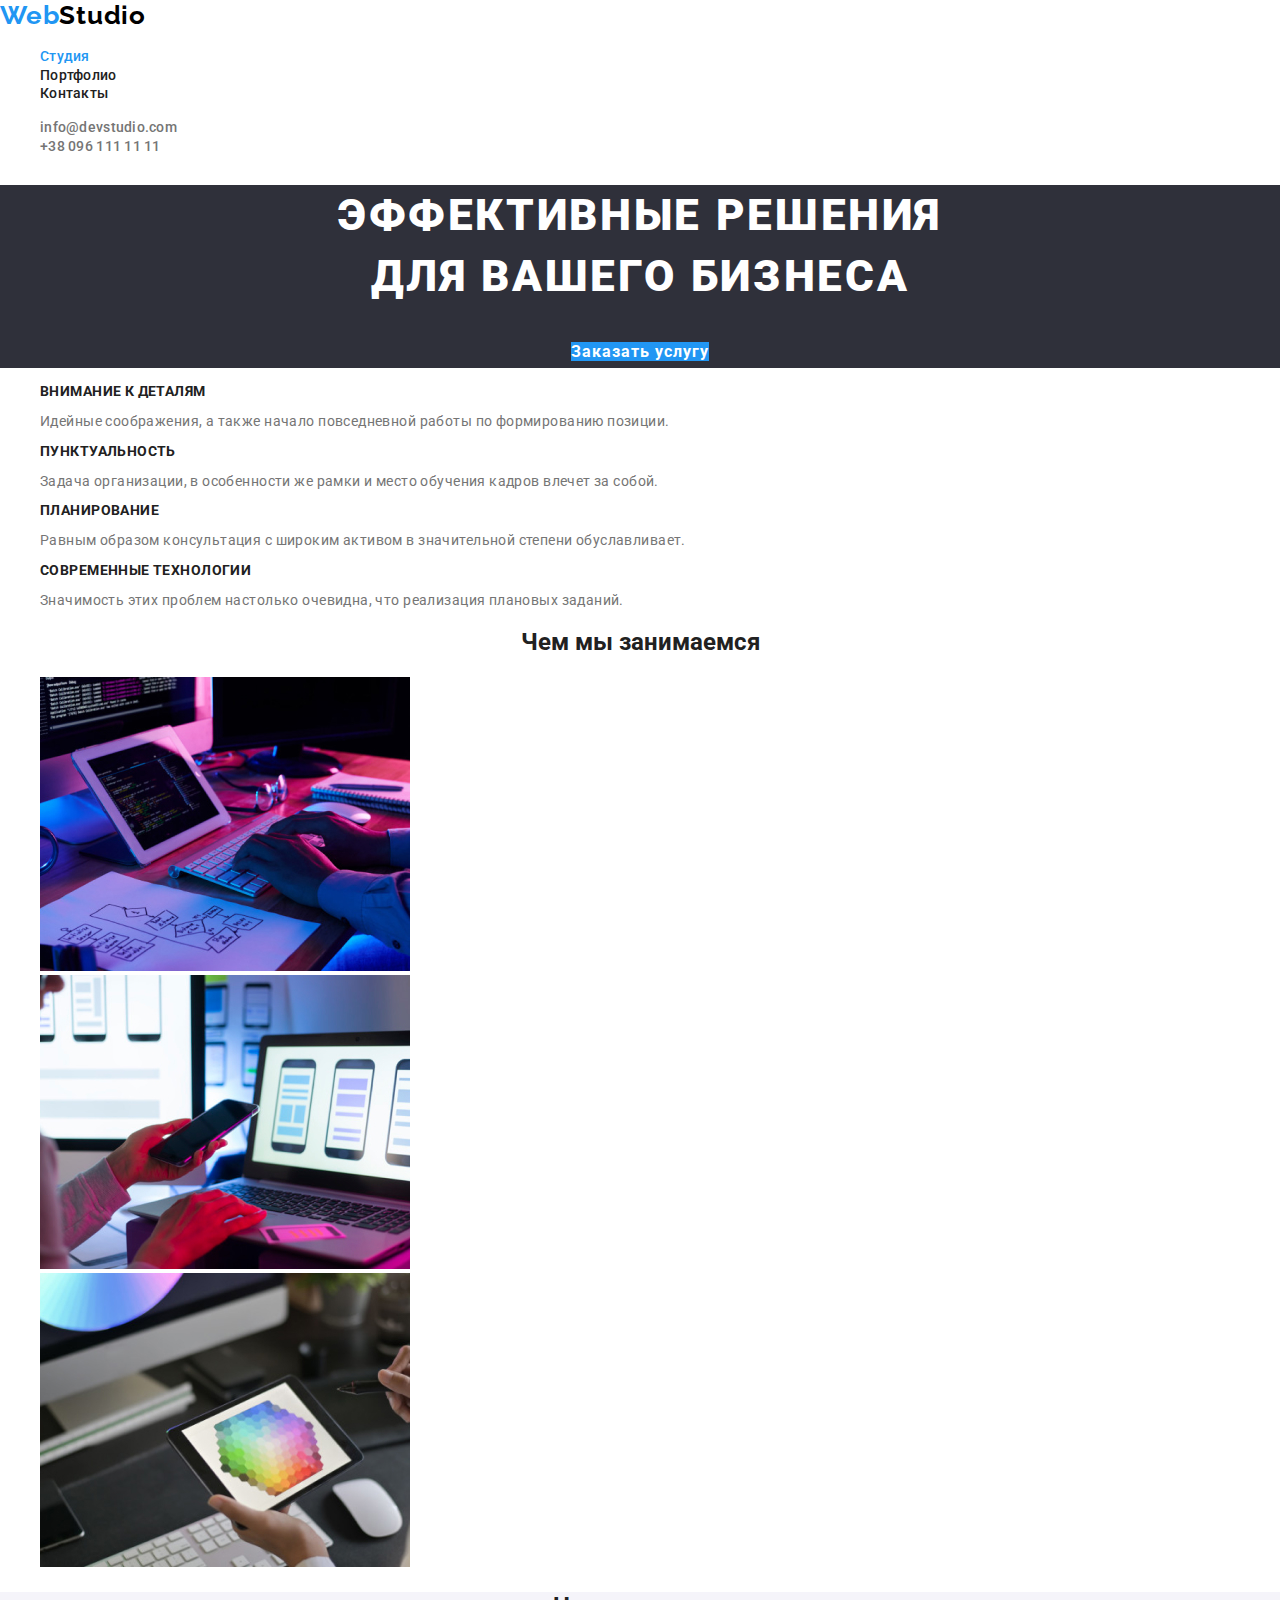
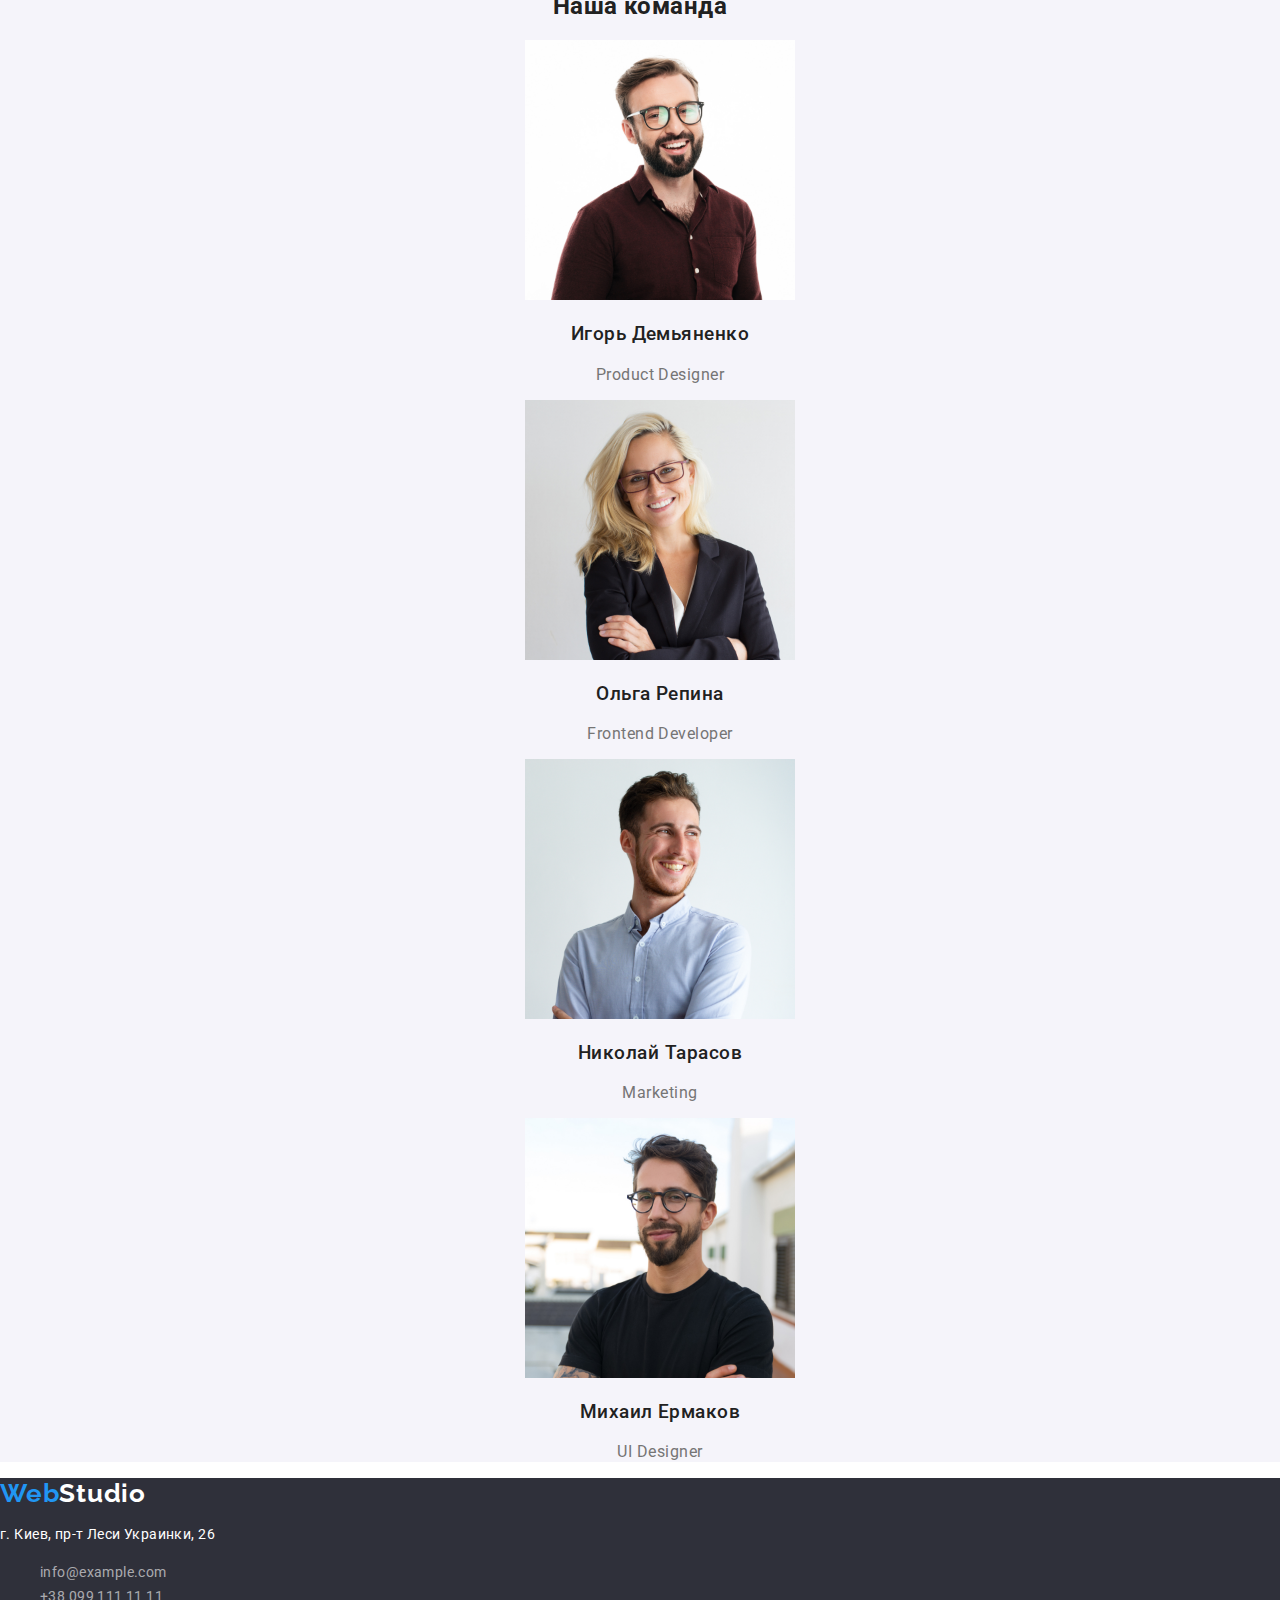
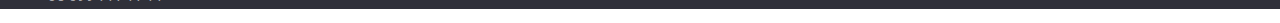
<file: index.html>
<!DOCTYPE html>
<html lang="ru">
  <head>
    <meta charset="UTF-8"/>
    <meta name="description" content="Студия веб дизайна">
    <title>Web Studio</title>
    <link rel="stylesheet" href="https://cdnjs.cloudflare.com/ajax/libs/modern-normalize/1.0.0/modern-normalize.min.css">
    <link rel="preconnect" href="https://fonts.gstatic.com">
    <link href="https://fonts.googleapis.com/css2?family=Raleway:wght@700&family=Roboto:wght@400;500;700;900&display=swap"
      rel="stylesheet">
    <link rel="stylesheet" href="./css/styles.css" />
  </head>
  <body>
    <header>
      <nav class="site-nav">
       <a class="logo" href="./index.html"><span>Web</span>Studio</a>
       <ul>
        <li><a href="#" class="link current">Студия</a></li>
        <li><a href="./portfolio.html" class="link">Портфолио</a></li>
        <li><a href="#" class="link">Контакты</a></li>
       </ul>
      </nav>
      <ul class="contacts">
        <li><a class="link" href="mailto:info@devstudio.com">info@devstudio.com</a></li>
        <li><a class="link" href="tel:+380961111111">+38 096 111 11 11</a></li>
      </ul>
      
    </header>
    <main>
      <div>
        <section class="hero">
          <h1>Эффективные решения<br> для вашего бизнеса</h1>
          <a class="button" href="#">Заказать услугу</a>
        </section>
      </div>
      <section class="features">
        <!--Особенности-->
        <h2>Особенности Веб Студио</h2>
        <ul>
          <li>
            <h3>Внимание к деталям</h3>
            <p>Идейные соображения, а также начало повседневной работы по формированию позиции.</p>
          </li>
          <li>
            <h3>Пунктуальность</h3>
            <p>Задача организации, в особенности же рамки и место обучения кадров влечет за собой.</p>
          </li>
          <li>
            <h3>Планирование</h3>
            <p>Равным образом консультация с широким активом в значительной степени обуславливает.</p>
          </li>
          <li>
            <h3>Современные технологии</h3>
            <p>Значимость этих проблем настолько очевидна, что реализация плановых заданий.</p>
          </li>
        </ul>
      </section>
      <section class="section">
        <h2 class="section-title">Чем мы занимаемся</h2>
        <ul>
          <li><img src="./images/wedo1.jpg" alt="Набор текста на клавиатуре" width="370"></li>
          <li><img src="./images/wedo2.jpg" alt="Просмотр экрана телефона на компьютере" width="370"></li>
          <li><img src="./images/wedo3.jpg" alt="Палитра цветов на экране планшета" width="370"></li>
        </ul>
      </section>
      <section class="section-team">
        <h2 class="section-title">Наша команда</h2>
        <ul>
          <li>
            <img src="./images/igor_demyanenko.jpg" alt="Мужчина в очках с бородой" width="270">
            <h3>Игорь Демьяненко</h3>
            <p lang="en">Product Designer</p>
          </li>
          <li>
            <img src="./images/olga_repina.jpg" alt="Молодая девушка блондинка в очках" width="270">
            <h3>Ольга Репина</h3>
            <p lang="en">Frontend Developer</p>
          </li>
          <li>
            <img src="./images/nikolay_tarasov.jpg" alt="Молодой парень улыбается" width="270">
            <h3>Николай Тарасов</h3>
            <p lang="en">Marketing</p>
          </li>
          <li>
            <img src="./images/mikhail_yermakov.jpg" alt="Молодой мужчина брюнет с бородой" width="270">
            <h3>Михаил Ермаков</h3>
            <p lang="en">UI Designer</p>
          </li>
        </ul>
      </section>
    </main>
    <footer>
      <a class ="logo" href="./index.html"><span>Web</span>Studio</a>
      <address>
        <p>г. Киев, пр-т Леси Украинки, 26</p>
      </address>
      <ul class="bottom-contacts">
        <li><a href="mailto:info@example.com">info@example.com</a></li>
        <li><a href="tel:+380991111111">+38 099 111 11 11</a></li>
      </ul>
    </footer>
  </body>
</html>
</file>
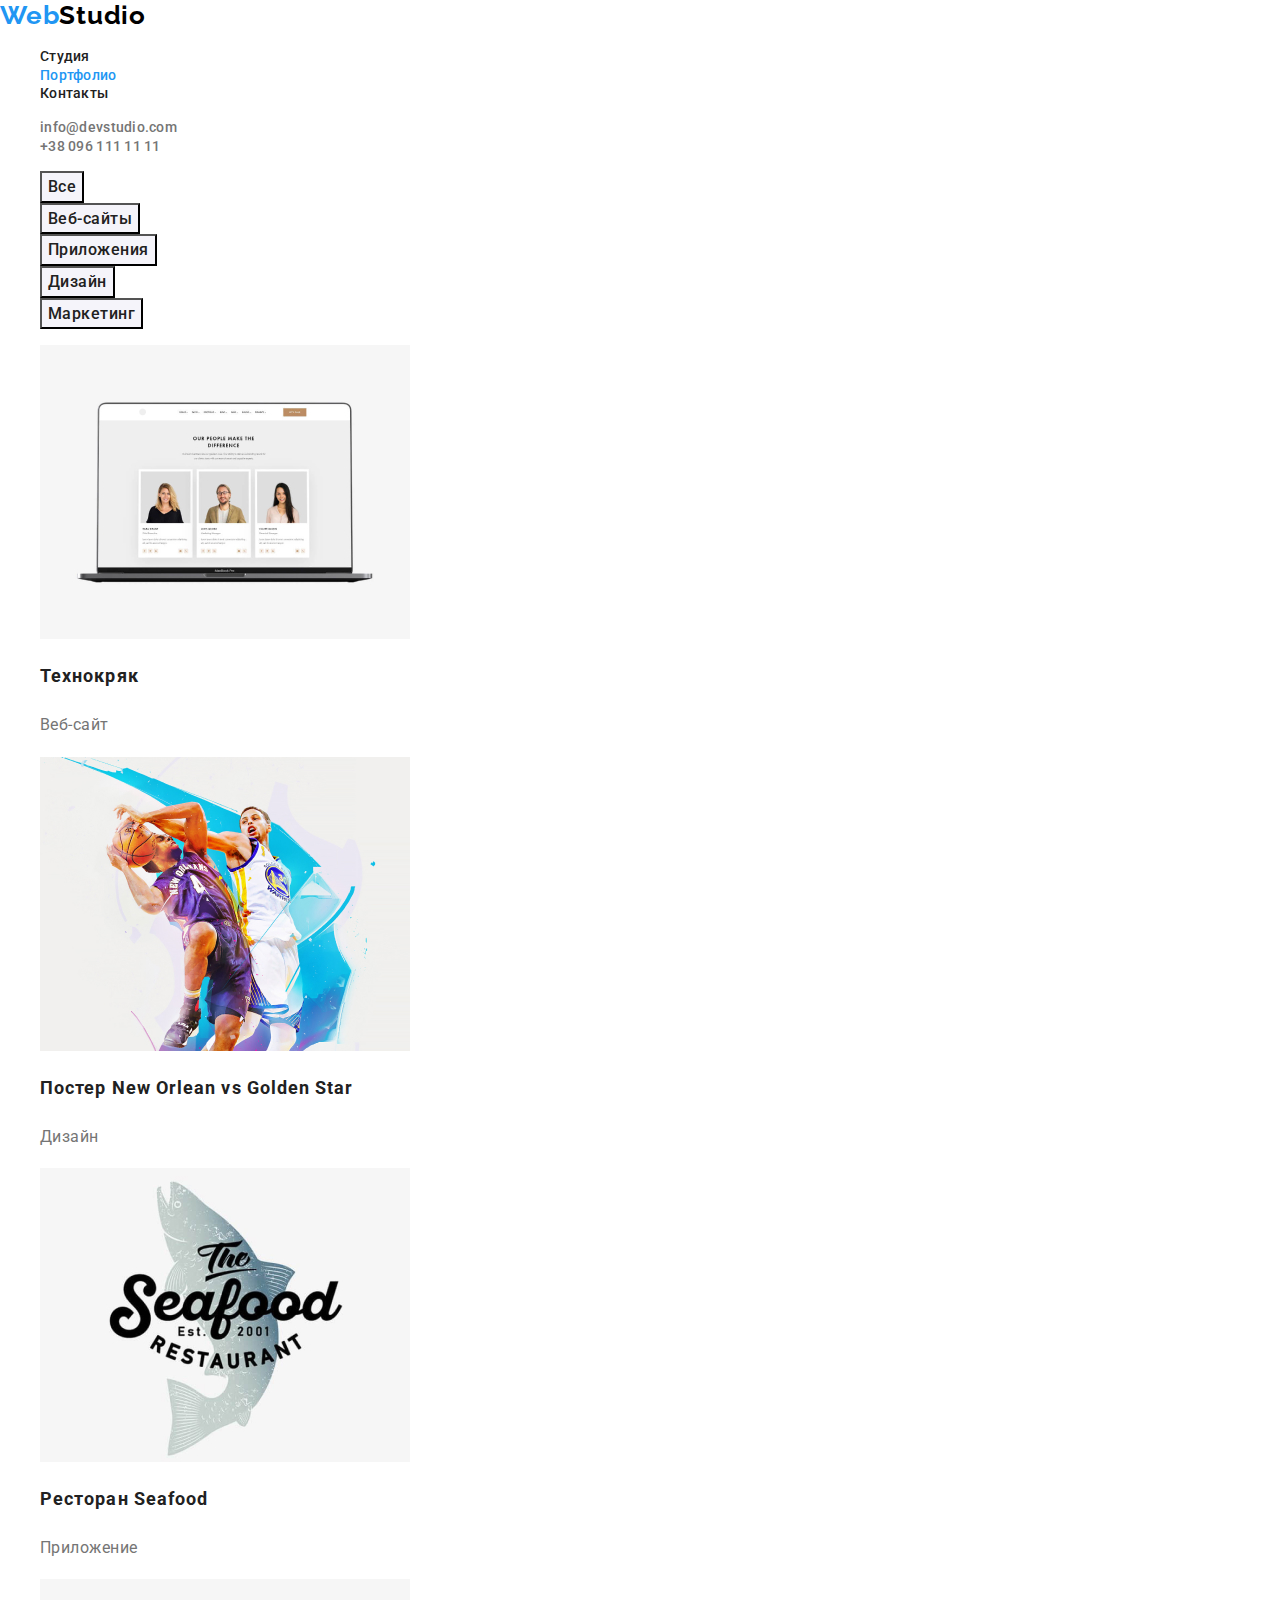
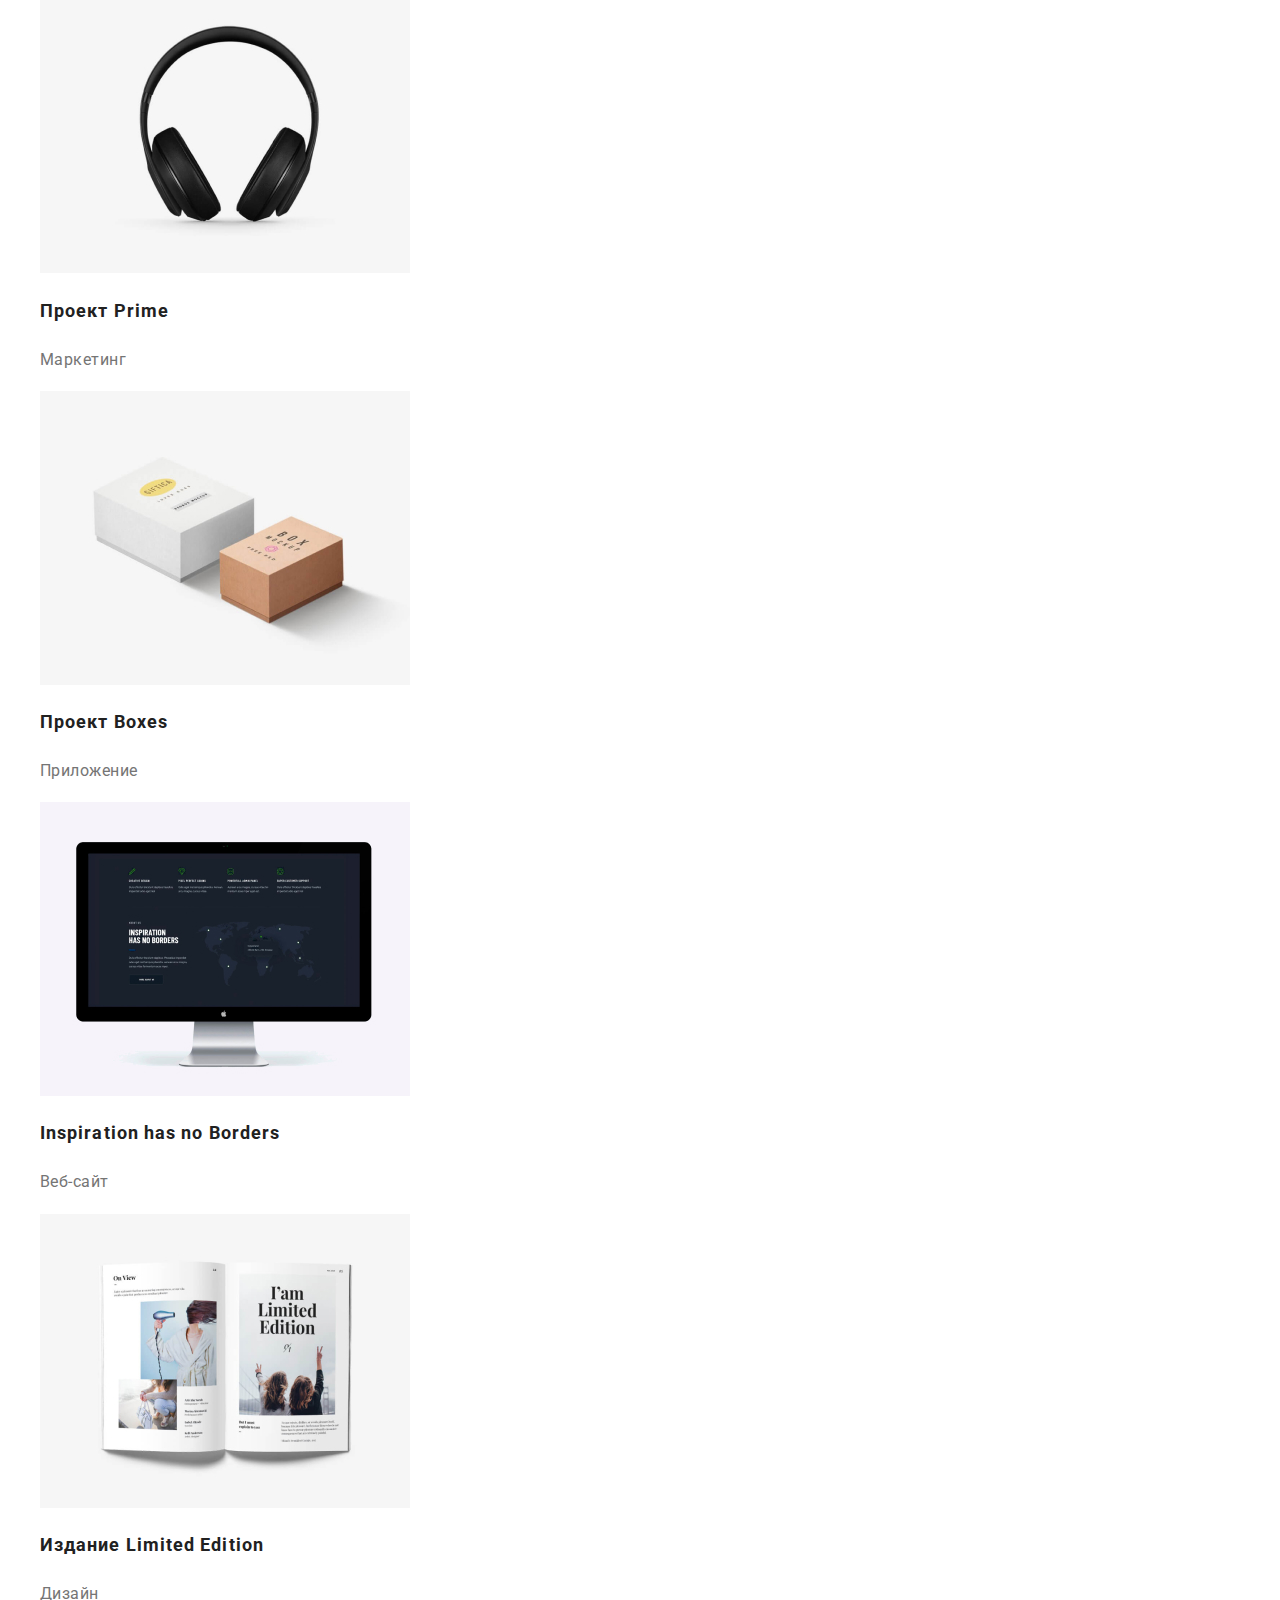
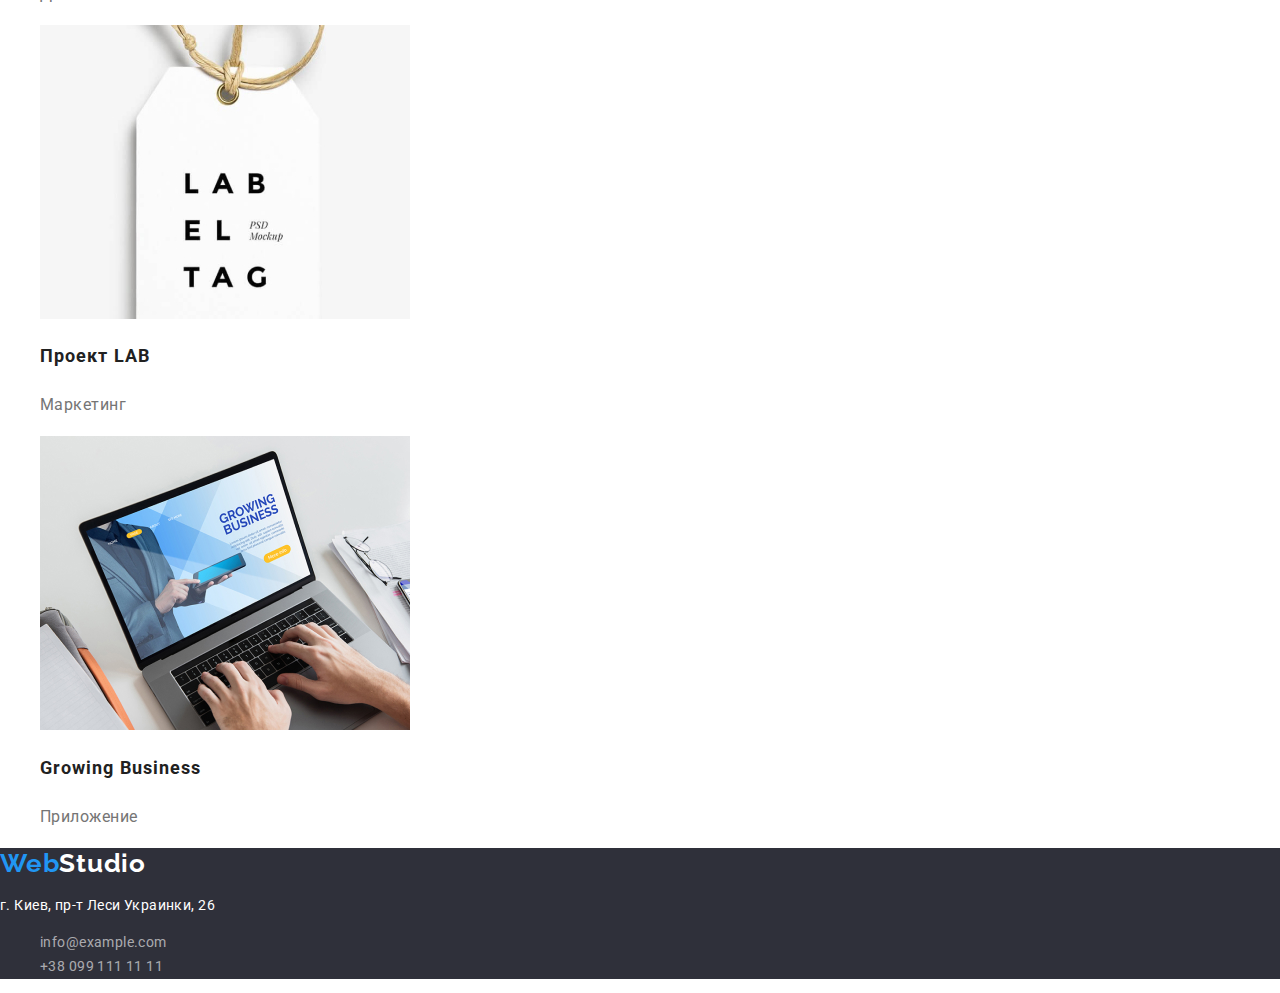
<file: portfolio.html>
<!DOCTYPE html>
<html lang="ru">

<head>
    <meta charset="UTF-8" />
    <meta name="description" content="Студия веб дизайна">
    <title>Web Studio</title>
    <link rel="stylesheet"
        href="https://cdnjs.cloudflare.com/ajax/libs/modern-normalize/1.0.0/modern-normalize.min.css">
    <link rel="preconnect" href="https://fonts.gstatic.com">
    <link
        href="https://fonts.googleapis.com/css2?family=Raleway:wght@700&family=Roboto:wght@400;500;700;900&display=swap"
        rel="stylesheet">
    <link rel="stylesheet" href="./css/styles.css" />
</head>

<body>
    <header>
        <nav class="site-nav">
            <a class="logo" href="./index.html"><span>Web</span>Studio</a>
            <ul>
                <li><a href="./index.html" class="link">Студия</a></li>
                <li><a href="./portfolio.html" class="link current">Портфолио</a></li>
                <li><a href="#" class="link">Контакты</a></li>
            </ul>
        </nav>
        <ul class="contacts">
            <li><a class="link" href="mailto:info@devstudio.com">info@devstudio.com</a></li>
            <li><a class="link" href="tel:+380961111111">+38 096 111 11 11</a></li>
        </ul>

    </header>
    <main>
        <section class="portfolio">
            <h1>Портфолио</h1>
        <ul class="projects-filter">
            <li><button type="button">Все</button></li>
            <li><button type="button">Веб-сайты</button></li>
            <li><button type="button">Приложения</button></li>
            <li><button type="button">Дизайн</button></li>
            <li><button type="button">Маркетинг</button></li>
        </ul>
        
            <ul class="projects">
                <li>
                    <a href="#">
                        <img src="./images/technokryak.jpg" alt="Фото сайта на экране ноутбука" width="370">
                        <h2>Технокряк</h2>
                        <p>Веб-сайт</p>
                    </a>
                </li>
                <li>
                    <a href="#">
                        <img src="./images/poster.jpg" alt="Два парня играют в баскетбол" width="370">
                        <h2>Постер New Orlean vs Golden Star</h2>
                        <p>Дизайн</p>
                    </a>
                </li>
                <li>
                    <a href="#">
                        <img src="./images/seafood.jpg" alt="Лого ресторана с рыбой на фоне" width="370">
                        <h2>Ресторан Seafood</h2>
                        <p>Приложение</p>
                    </a>
                </li>
                <li>
                    <a href="#">
                        <img src="./images/prime.jpg" alt="Наушники" width="370">
                        <h2>Проект Prime</h2>
                        <p>Маркетинг</p>
                    </a>
                </li>
                <li>
                    <a href="#">
                        <img src="./images/boxes.jpg" alt="Две коробки" width="370">
                        <h2>Проект Boxes</h2>
                        <p>Приложение</p>
                    </a>
                </li>
                <li>
                    <a href="#">
                        <img src="./images/inspiration.jpg" alt="Макбук" width="370">
                        <h2>Inspiration has no Borders</h2>
                        <p>Веб-сайт</p>
                    </a>
                </li>
                <li>
                    <a href="#">
                        <img src="./images/ltd_edition.jpg" alt="Книга с илюстрациями" width="370">
                        <h2>Издание Limited Edition</h2>
                        <p>Дизайн</p>
                    </a>
                </li>
                <li>
                    <a href="#">
                        <img src="./images/project_lab.jpg" alt="Белый лейбл на веревочке" width="370">
                        <h2>Проект LAB</h2>
                        <p>Маркетинг</p>
                    </a>
                </li>
                <li>
                    <a href="#">
                        <img src="./images/growing_business.jpg" alt="Руки работающего на ноутбуке мужчины" width="370">
                        <h2>Growing Business</h2>
                        <p>Приложение</p>
                    </a>
                </li>
            </ul>
        </section>
    </main>
    <footer>
        <a class="logo" href="./index.html"><span>Web</span>Studio</a>
        <address>
            <p>г. Киев, пр-т Леси Украинки, 26</p>
        </address>
        <ul class="bottom-contacts">
            <li><a href="mailto:info@example.com">info@example.com</a></li>
            <li><a href="tel:+380991111111">+38 099 111 11 11</a></li>
        </ul>
    </footer>
    </body>
    
    </html>
</file>
<file: css/styles.css>
:root {
  --primary-text-color: #212121;
  --secondary-text-color: #757575;
  --accent-color: #2196f3;
  --white-color: #ffffff;
  --logoblack-color: #000000;
}

body {
  font-family: 'Roboto', sans-serif;
  color: var(--primary-text-color);
  background-color: var(--white-color);
}

ul {
  list-style: none;
}

a {
  text-decoration: none;
}

h2 {
  text-align: center;
}

/* navigation */

.logo {
  font-family: 'Raleway', sans-serif;
  font-weight: 700;
  font-size: 26px;
  line-height: 1.2;
  letter-spacing: 0.03em;
  color: var(--logoblack-color);
}

.logo span {
  color: var(--accent-color);
}

header .link {
  font-weight: 500;
  font-size: 14px;
  line-height: 1.14;
  letter-spacing: 0.02em;
  color: inherit;
}

.contacts a {
  color: var(--secondary-text-color);
}

.site-nav .link.current,
.site-nav .link:hover,
.site-nav .link:focus,
.contacts li :hover,
.contacts li :focus {
  color: var(--accent-color);
}

/* hero */

.hero {
  text-align: center;
  background-color: #2f303a;
}

h1 {
  font-weight: 900;
  font-size: 44px;
  line-height: 1.4;
  letter-spacing: 0.06em;
  text-transform: uppercase;
  color: var(--white-color);
}

.button {
  font-weight: 700;
  font-size: 16px;
  line-height: 1.9;
  letter-spacing: 0.06em;
  color: var(--white-color);
  background-color: var(--accent-color);
}

/* features */

.features h2 {
  display: none;
}

.features p,
.features h3 {
  font-size: 14px;
  line-height: 1.14;
  letter-spacing: 0.03em;
}

.features p {
  color: var(--secondary-text-color);
}

.features h3 {
  font-weight: 700;
  text-transform: uppercase;
}

/* WeDo */

/* Team */

.section-team {
  font-size: 16px;
  line-height: 1.2;
  letter-spacing: 0.03em;
  text-align: center;
  background-color: #f5f4fa;
}

.section-team h3 {
  font-weight: 500;
}
.section-team p {
  color: var(--secondary-text-color);
}

/*Portfolio */

.projects-filter button {
  font-family: inherit;
  font-weight: 500;
  font-size: 16px;
  line-height: 1.6;
  text-align: center;
  letter-spacing: 0.03em;
  color: var(--primary-text-color);
  background-color: #f5f4fa;
}

.projects-filter button:focus,
.projects-filter button:hover {
  background-color: var(--accent-color);
  color: var(--white-color);
}

.portfolio h1 {
  display: none;
}

.projects h2 {
  font-weight: 700;
  font-size: 18px;
  line-height: 2;
  letter-spacing: 0.06em;
  text-align: left;
  color: var(--primary-text-color);
}

.projects p {
  font-size: 16px;
  line-height: 1.88;
  letter-spacing: 0.03em;
  color: var(--secondary-text-color);
}

/* Footer */

footer {
  background-color: #2f303a;
  font-size: 14px;
  line-height: 1.7;
  letter-spacing: 0.03em;
}

footer .logo {
  color: var(--white-color);
}

address p {
  font-style: normal;
  color: var(--white-color);
}

.bottom-contacts a {
  color: rgba(255, 255, 255, 0.6);
}
</file>
